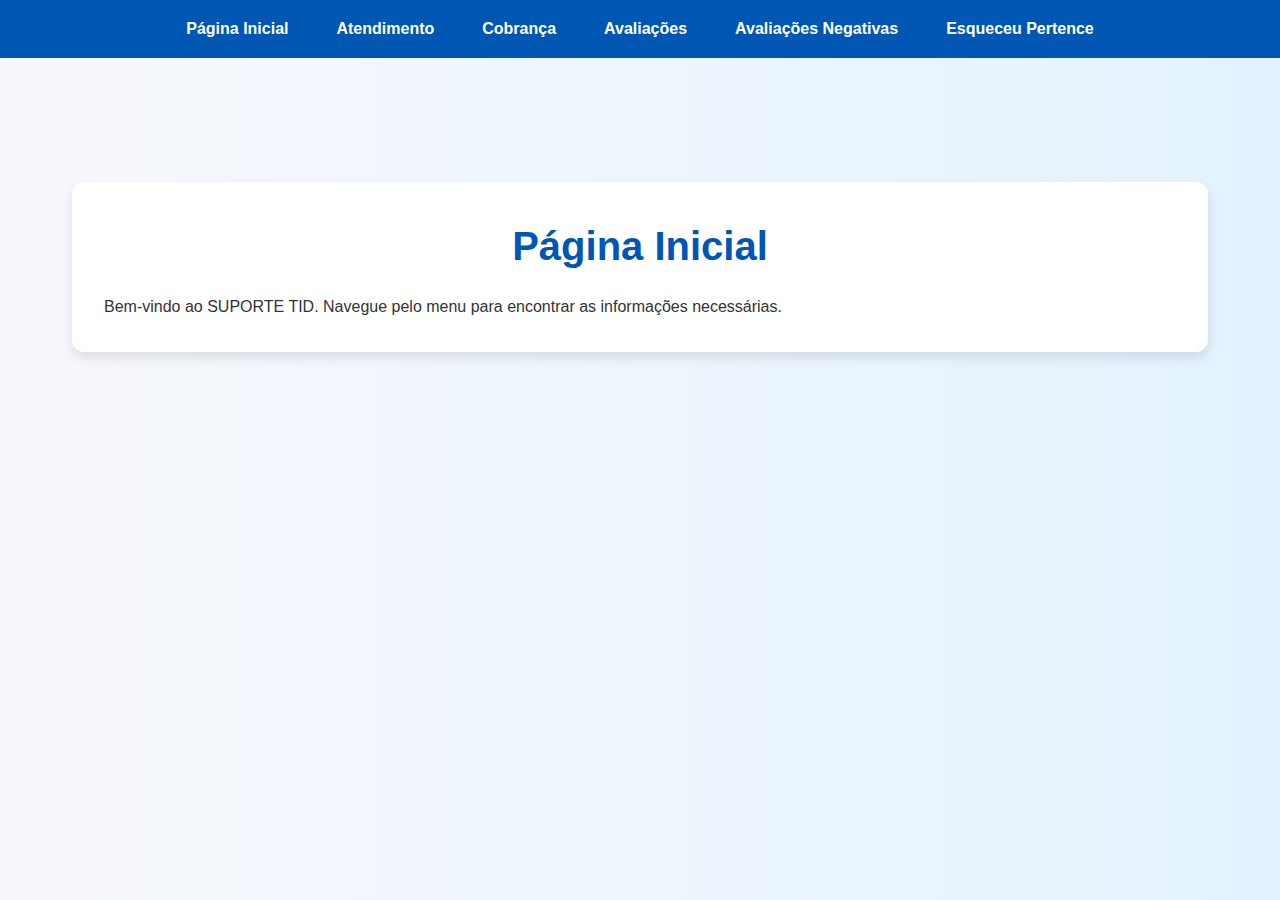
<file: index.html>
<!DOCTYPE html>
<html lang="pt-br">
<head>
    <meta charset="UTF-8">
    <meta name="viewport" content="width=device-width, initial-scale=1.0">
    <title>SUPORTE TID</title>
    <link rel="stylesheet" href="styles.css">
</head>
<body>
    <header>
        <nav>
            <ul>
                <li><a href="index.html">Página Inicial</a></li>
                <li><a href="atendimento.html">Atendimento</a></li>
                <li><a href="cobranca.html">Cobrança</a></li>
                <li><a href="avaliacoes.html">Avaliações</a></li>
                <li><a href="avaliacoes-negativas.html">Avaliações Negativas</a></li>
                <li><a href="esqueceu-pertence.html">Esqueceu Pertence</a></li>
            </ul>
        </nav>
    </header>
    <main>
        <section id="pagina-inicial">
            <h1>Página Inicial</h1>
            <p>Bem-vindo ao SUPORTE TID. Navegue pelo menu para encontrar as informações necessárias.</p>
        </section>
    </main>
  
</body>
</html>
</file>
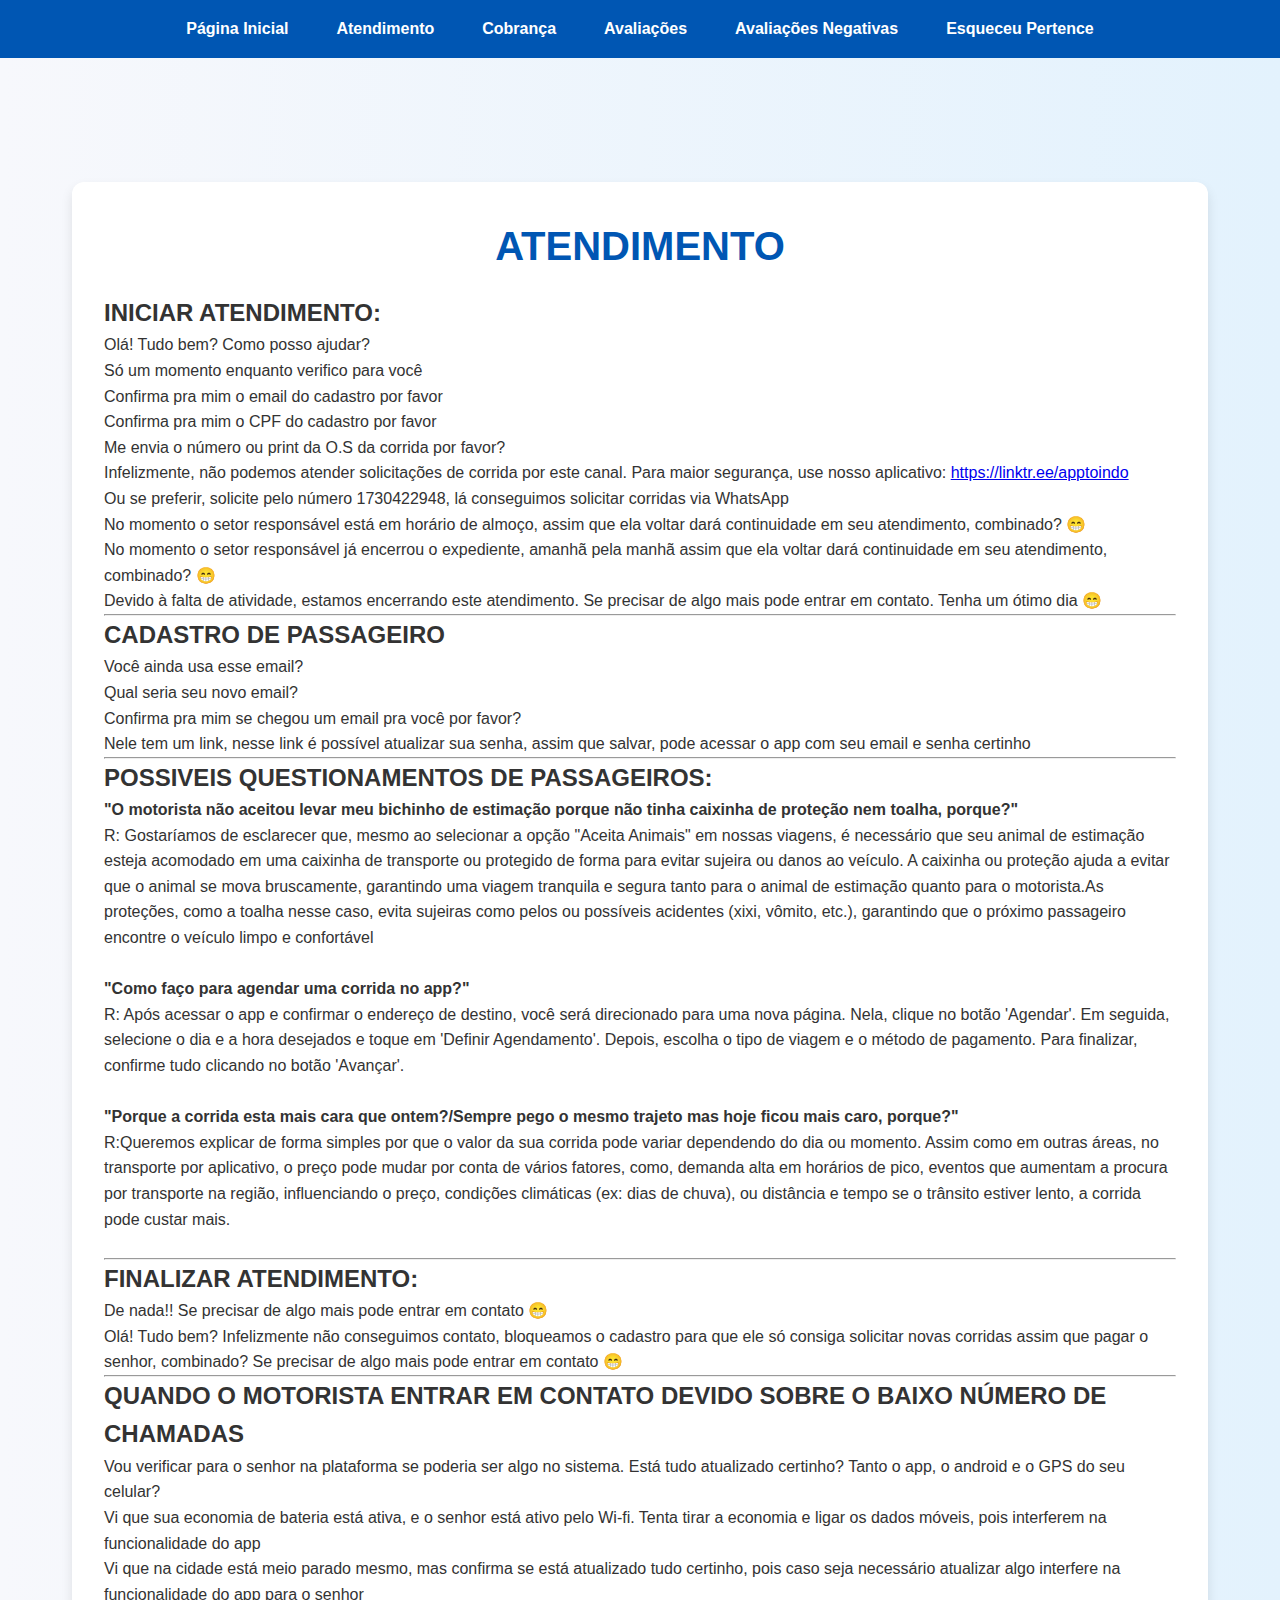
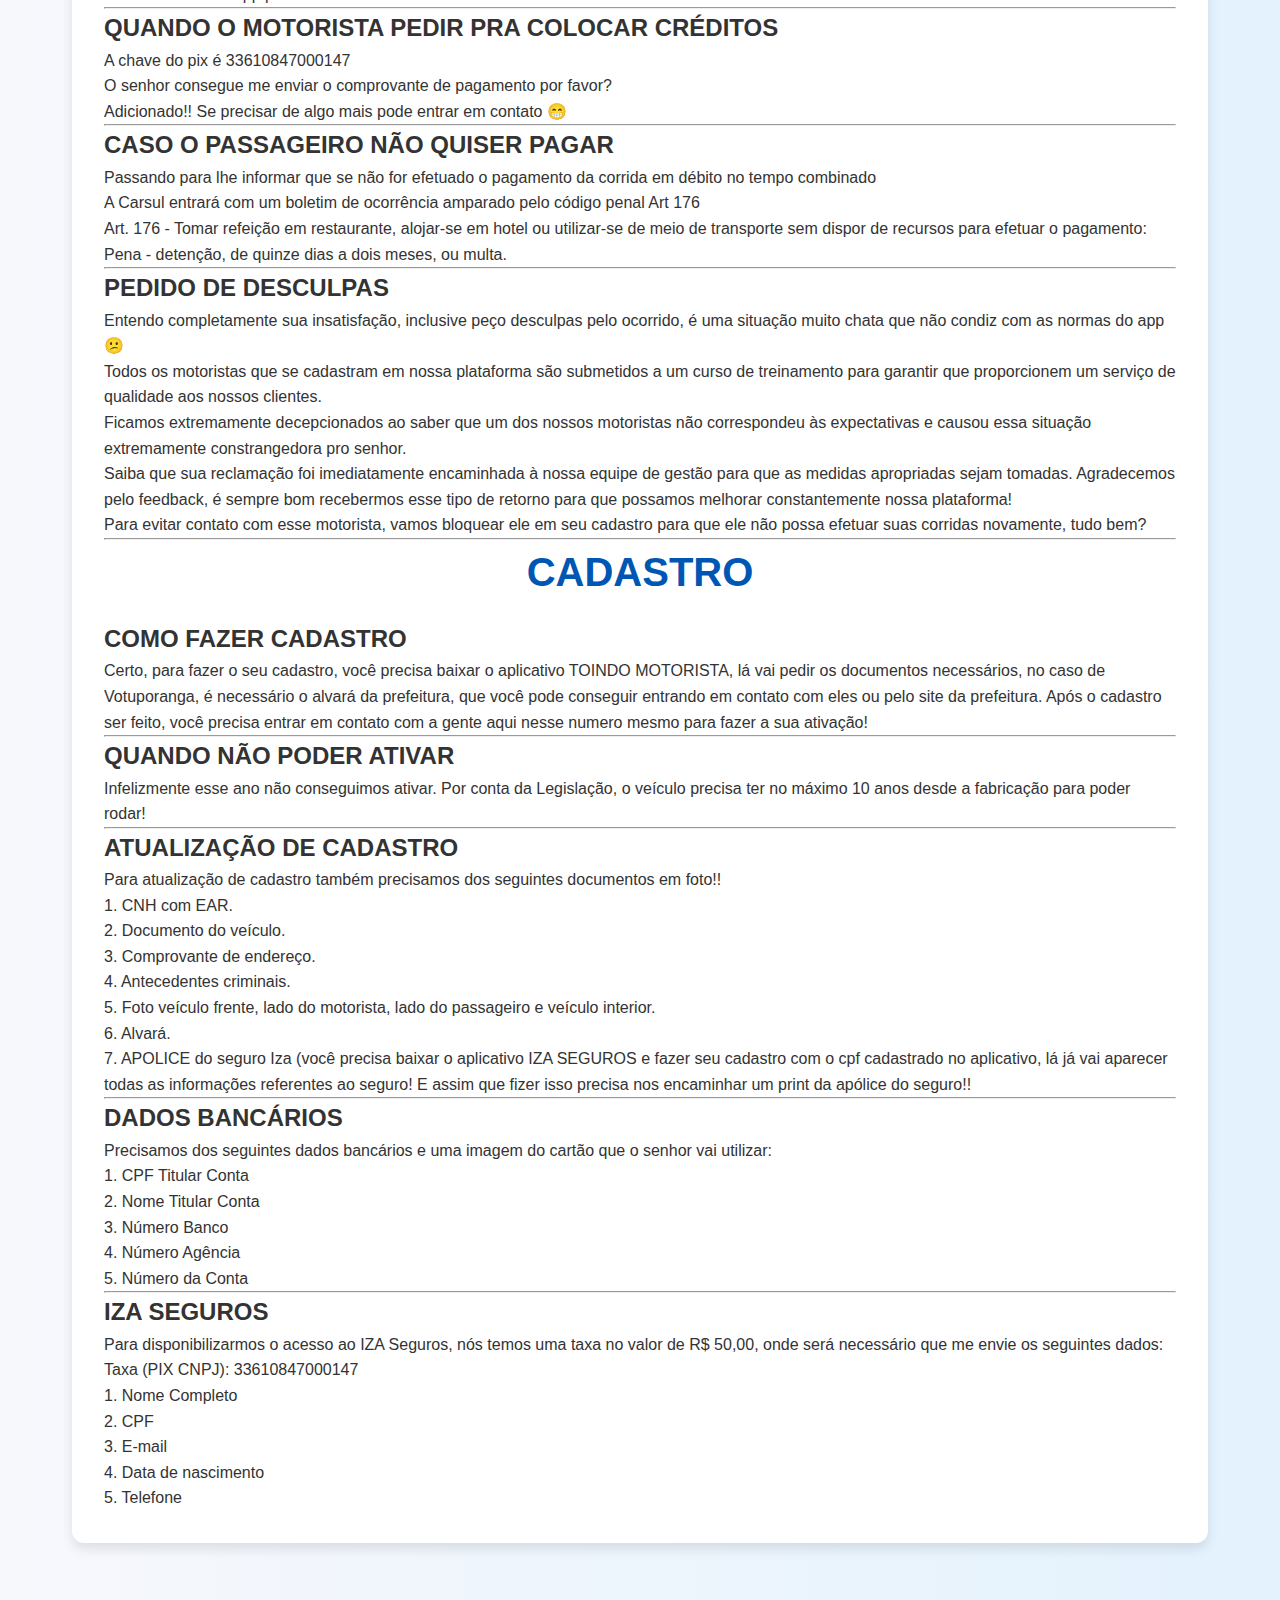
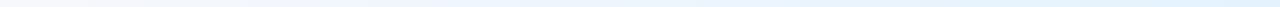
<file: atendimento.html>
<!DOCTYPE html>
<html lang="pt-br">
<head>
    <meta charset="UTF-8">
    <meta name="viewport" content="width=device-width, initial-scale=1.0">
    <title>Atendimento - SUPORTE TID</title>
    <link rel="stylesheet" href="styles.css">
</head>
<body>
    <header>
        <nav>
            <ul>
                <li><a href="index.html">Página Inicial</a></li>
                <li><a href="atendimento.html">Atendimento</a></li>
                <li><a href="cobranca.html">Cobrança</a></li>
                <li><a href="avaliacoes.html">Avaliações</a></li>
                <li><a href="avaliacoes-negativas.html">Avaliações Negativas</a></li>
                <li><a href="esqueceu-pertence.html">Esqueceu Pertence</a></li>
            </ul>
        </nav>
    </header>
    <main>
        <section id="atendimento">
            <h1>ATENDIMENTO</h1>
            <h2>INICIAR ATENDIMENTO:</h2>
            <p>Olá! Tudo bem? Como posso ajudar?</p>
            <p>Só um momento enquanto verifico para você</p>
            <p>Confirma pra mim o email do cadastro por favor</p>
            <p>Confirma pra mim o CPF do cadastro por favor</p>
            <p>Me envia o número ou print da O.S da corrida por favor?</p>
            <p>Infelizmente, não podemos atender solicitações de corrida por este canal. Para maior segurança, use nosso aplicativo: <a href="https://linktr.ee/apptoindo" target="_blank">https://linktr.ee/apptoindo</a></p>
            <p>Ou se preferir, solicite pelo número 1730422948, lá conseguimos solicitar corridas via WhatsApp</p>
            <p>No momento o setor responsável está em horário de almoço, assim que ela voltar dará continuidade em seu atendimento, combinado? 😁</p>
            <p>No momento o setor responsável já encerrou o expediente, amanhã pela manhã assim que ela voltar dará continuidade em seu atendimento, combinado? 😁</p>
            <p>Devido à falta de atividade, estamos encerrando este atendimento. Se precisar de algo mais pode entrar em contato. Tenha um ótimo dia 😁</p>
            <hr>

            <h2> CADASTRO DE PASSAGEIRO </h2>
            <p> Você ainda usa esse email? </p>
            <p> Qual seria seu novo email? </p>
            <p> Confirma pra mim se chegou um email pra você por favor? </p>
            <p> Nele tem um link, nesse link é possível atualizar sua senha, assim que salvar, pode acessar o app com seu email e senha certinho </p>
            <hr>

            <h2> POSSIVEIS QUESTIONAMENTOS DE PASSAGEIROS:</h2>
            <P><b>"O motorista não aceitou levar meu bichinho de estimação porque não tinha caixinha de proteção nem toalha, porque?"</b></P>
            <p>R: Gostaríamos de esclarecer que, mesmo ao selecionar a opção "Aceita Animais" em nossas viagens, é necessário que seu animal de estimação esteja acomodado em uma caixinha de transporte ou protegido de forma para evitar sujeira ou danos ao veículo. A caixinha ou proteção ajuda a evitar que o animal se mova bruscamente, garantindo uma viagem tranquila e segura tanto para o animal de estimação quanto para o motorista.As proteções, como a toalha nesse caso, evita sujeiras como pelos ou possíveis acidentes (xixi, vômito, etc.), garantindo que o próximo passageiro encontre o veículo limpo e confortável</p>
            <br>
            <p><b>"Como faço para agendar uma corrida no app?"</b></p>
            <p>R: Após acessar o app e confirmar o endereço de destino, você será direcionado para uma nova página. Nela, clique no botão 'Agendar'. Em seguida, selecione o dia e a hora desejados e toque em 'Definir Agendamento'. Depois, escolha o tipo de viagem e o método de pagamento. Para finalizar, confirme tudo clicando no botão 'Avançar'.</p>
            <br>
            <p><b>"Porque a corrida esta mais cara que ontem?/Sempre pego o mesmo trajeto mas hoje ficou mais caro, porque?"</b></p>
            <p>R:Queremos explicar de forma simples por que o valor da sua corrida pode variar dependendo do dia ou momento. Assim como em outras áreas, no transporte por aplicativo, o preço pode mudar por conta de vários fatores, como, demanda alta em horários de pico, eventos que aumentam a procura por transporte na região, influenciando o preço, condições climáticas (ex: dias de chuva), ou distância e tempo se o trânsito estiver lento, a corrida pode custar mais. </p>
            <br>
            <hr>
            <h2>FINALIZAR ATENDIMENTO:</h2>
            <p>De nada!! Se precisar de algo mais pode entrar em contato 😁</p>
            <p>Olá! Tudo bem? Infelizmente não conseguimos contato, bloqueamos o cadastro para que ele só consiga solicitar novas corridas assim que pagar o senhor, combinado? Se precisar de algo mais pode entrar em contato 😁</p>
            <hr>
            <h2>QUANDO O MOTORISTA ENTRAR EM CONTATO DEVIDO SOBRE O BAIXO NÚMERO DE CHAMADAS</h2>
            <p>Vou verificar para o senhor na plataforma se poderia ser algo no sistema. Está tudo atualizado certinho? Tanto o app, o android e o GPS do seu celular?</p>
            <p>Vi que sua economia de bateria está ativa, e o senhor está ativo pelo Wi-fi. Tenta tirar a economia e ligar os dados móveis, pois interferem na funcionalidade do app</p>
            <p>Vi que na cidade está meio parado mesmo, mas confirma se está atualizado tudo certinho, pois caso seja necessário atualizar algo interfere na funcionalidade do app para o senhor</p>
            <hr>
            <h2>QUANDO O MOTORISTA PEDIR PRA COLOCAR CRÉDITOS</h2>
            <p>A chave do pix é 33610847000147</p>
            <p>O senhor consegue me enviar o comprovante de pagamento por favor?</p>
            <p>Adicionado!! Se precisar de algo mais pode entrar em contato 😁</p>
            <hr>
            <h2>CASO O PASSAGEIRO NÃO QUISER PAGAR</h2>
            <p>Passando para lhe informar que se não for efetuado o pagamento da corrida em débito no tempo combinado</p>
            <p>A Carsul entrará com um boletim de ocorrência amparado pelo código penal Art 176</p>
            <p>Art. 176 - Tomar refeição em restaurante, alojar-se em hotel ou utilizar-se de meio de transporte sem dispor de recursos para efetuar o pagamento:</p>
            <p>Pena - detenção, de quinze dias a dois meses, ou multa.</p>
            <hr>
            <h2>PEDIDO DE DESCULPAS</h2>
            <p>Entendo completamente sua insatisfação, inclusive peço desculpas pelo ocorrido, é uma situação muito chata que não condiz com as normas do app 😕</p>
            <p>Todos os motoristas que se cadastram em nossa plataforma são submetidos a um curso de treinamento para garantir que proporcionem um serviço de qualidade aos nossos clientes.</p>
            <p>Ficamos extremamente decepcionados ao saber que um dos nossos motoristas não correspondeu às expectativas e causou essa situação extremamente constrangedora pro senhor.</p>
            <p>Saiba que sua reclamação foi imediatamente encaminhada à nossa equipe de gestão para que as medidas apropriadas sejam tomadas. Agradecemos pelo feedback, é sempre bom recebermos esse tipo de retorno para que possamos melhorar constantemente nossa plataforma!</p>
            <p>Para evitar contato com esse motorista, vamos bloquear ele em seu cadastro para que ele não possa efetuar suas corridas novamente, tudo bem?</p>
            <hr>
            <h1>CADASTRO</h1>
            <h2>COMO FAZER CADASTRO</h2>
            <p>Certo, para fazer o seu cadastro, você precisa baixar o aplicativo TOINDO MOTORISTA, lá vai pedir os documentos necessários, no caso de Votuporanga, é necessário o alvará da prefeitura, que você pode conseguir entrando em contato com eles ou pelo site da prefeitura. Após o cadastro ser feito, você precisa entrar em contato com a gente aqui nesse numero mesmo para fazer a sua ativação!</p>
            <hr>
            <h2>QUANDO NÃO PODER ATIVAR</h2>
            <p>Infelizmente esse ano  não conseguimos ativar. Por conta da Legislação, o veículo precisa ter no máximo 10 anos desde a fabricação para poder rodar!</p>
            <hr>
            <h2>ATUALIZAÇÃO DE CADASTRO</h2>
            <P>Para atualização de cadastro também precisamos dos seguintes documentos em foto!!</P>
            <P>1. CNH com EAR.</P>
            <P>2. Documento do veículo.</P>
            <P>3. Comprovante de endereço.</P>
            <P>4. Antecedentes criminais.</P>
            <P>5. Foto veículo frente, lado do motorista, lado do passageiro e veículo interior.</P>
            <P>6. Alvará.</P>
            <P>7. APOLICE do seguro Iza  (você precisa baixar o aplicativo IZA SEGUROS e fazer seu cadastro com o cpf cadastrado no aplicativo, lá já vai aparecer todas as informações referentes ao seguro! E assim que fizer isso precisa nos encaminhar um print da apólice do seguro!!</P>
            <hr>
            <h2>DADOS BANCÁRIOS</h2>
            <p>Precisamos dos seguintes dados bancários e uma imagem do cartão que o senhor vai utilizar:</p>
            <p>1. CPF Titular Conta</p>
            <p>2. Nome Titular Conta</p>
            <p>3. Número Banco</p>
            <p>4. Número Agência</p>
            <p>5. Número da Conta</p>
            <hr>
            <h2>IZA SEGUROS</h2>
            <p>Para disponibilizarmos o acesso ao IZA Seguros, nós temos uma taxa no valor de R$ 50,00, onde será necessário que me envie os seguintes dados:</p>
            <p>Taxa (PIX CNPJ): 33610847000147</p>
            <p>1. Nome Completo</p>
            <p>2. CPF</p>
            <p>3. E-mail</p>
            <p>4. Data de nascimento</p>
            <p>5. Telefone</p>
        </section>
    </main>

</body>
</html>
</file>
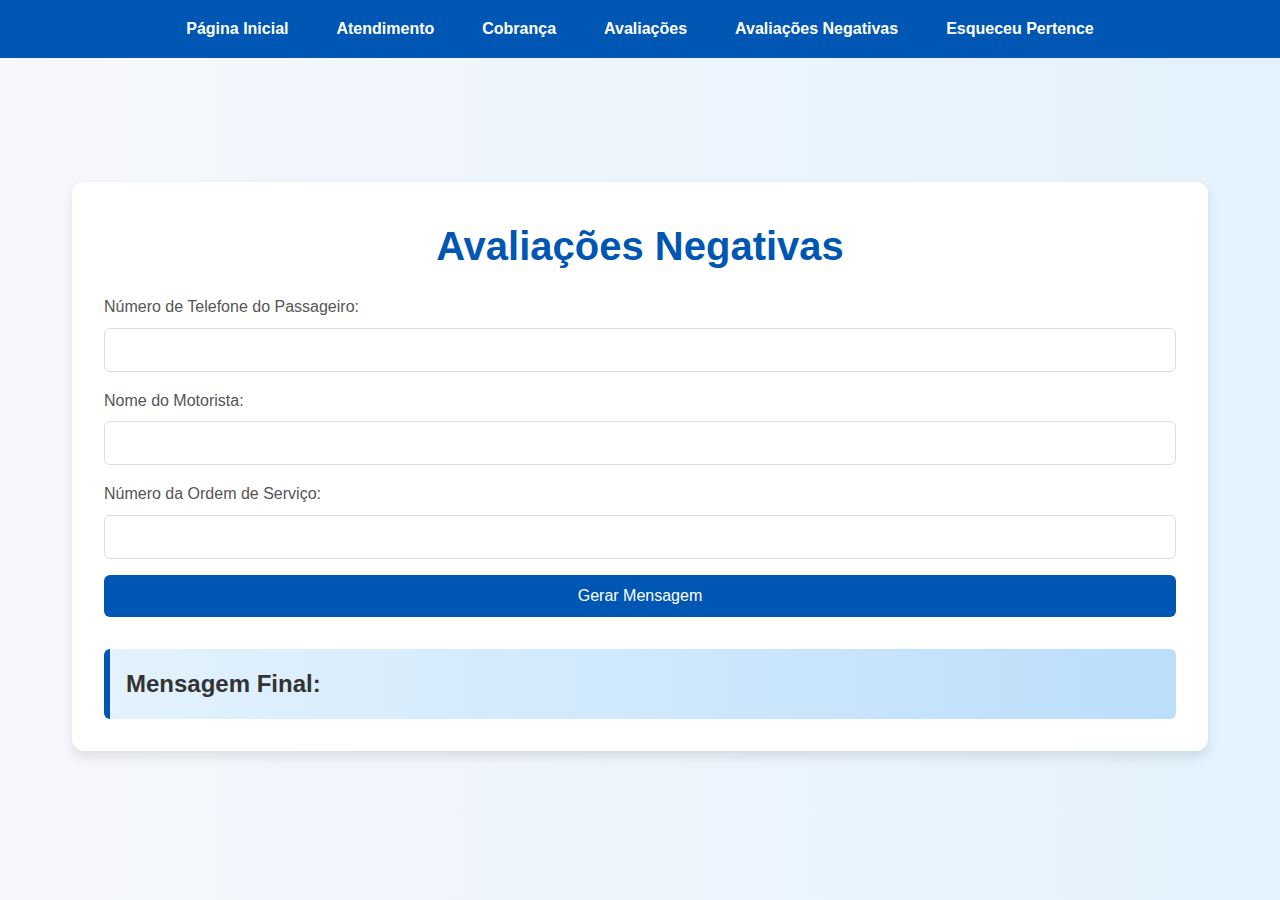
<file: avaliacoes-negativas.html>
<!DOCTYPE html>
<html lang="pt-br">
<head>
    <meta charset="UTF-8">
    <meta name="viewport" content="width=device-width, initial-scale=1.0">
    <title>Avaliações Negativas - SUPORTE TID</title>
    <link rel="stylesheet" href="styles.css">
</head>
<body>
    <header>
        <nav>
            <ul>
                <li><a href="index.html">Página Inicial</a></li>
                <li><a href="atendimento.html">Atendimento</a></li>
                <li><a href="cobranca.html">Cobrança</a></li>
                <li><a href="avaliacoes.html">Avaliações</a></li>
                <li><a href="avaliacoes-negativas.html">Avaliações Negativas</a></li>
                <li><a href="esqueceu-pertence.html">Esqueceu Pertence</a></li>
            </ul>
        </nav>
    </header>
    <main>
        <section id="avaliacoes-negativas">
            <h1>Avaliações Negativas</h1>
            <form id="form-avaliacoes-negativas">
                <label for="telefone-passageiro">Número de Telefone do Passageiro:</label>
                <input type="text" id="telefone-passageiro" name="telefone-passageiro" required>
                
                <label for="nome-motorista">Nome do Motorista:</label>
                <input type="text" id="nome-motorista" name="nome-motorista" required>
                
                <label for="numero-os">Número da Ordem de Serviço:</label>
                <input type="text" id="numero-os" name="numero-os" required>
                
                <button type="button" onclick="gerarMensagem()">Gerar Mensagem</button>
            </form>
            <div id="mensagem-final">
                <h2>Mensagem Final:</h2>
                <p id="mensagem-texto"></p>
            </div>
        </section>
    </main>


    <script>
        function gerarMensagem() {
            var telefone = document.getElementById('telefone-passageiro').value;
            var nomeMotorista = document.getElementById('nome-motorista').value;
            var numeroOS = document.getElementById('numero-os').value;

            var mensagem = `Olá ${telefone}, tudo bem? Meu nome é Aila e falo da central do aplicativo TOINDO. Observamos uma avaliação de 1 estrela para nosso(a) motorista ${nomeMotorista} no dia de hoje, referente a corrida O.S ${numeroOS}. Gostaríamos de saber se houve algo que não te agradou, pois seu feedback é muito importante para nós para que possamos melhorar nosso serviço com nossos passageiros. Desde já agradecemos pela atenção, tenha um ótimo dia 😄`;

            document.getElementById('mensagem-texto').innerText = mensagem;
        }
    </script>
</body>
</html>
</file>
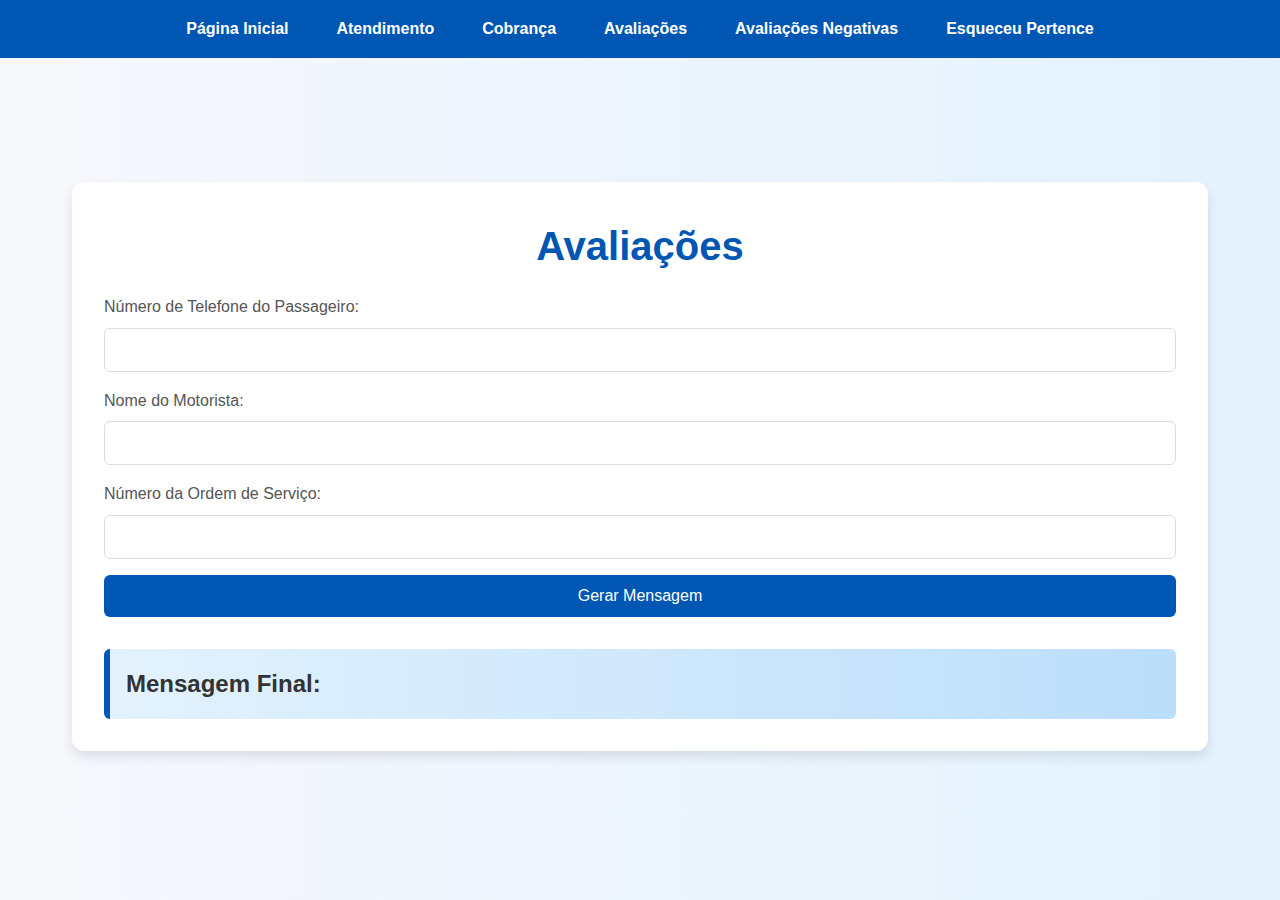
<file: avaliacoes.html>
<!DOCTYPE html>
<html lang="pt-br">
<head>
    <meta charset="UTF-8">
    <meta name="viewport" content="width=device-width, initial-scale=1.0">
    <title>Avaliações - SUPORTE TID</title>
    <link rel="stylesheet" href="styles.css">
</head>
<body>
    <header>
        <nav>
            <ul>
                <li><a href="index.html">Página Inicial</a></li>
                <li><a href="atendimento.html">Atendimento</a></li>
                <li><a href="cobranca.html">Cobrança</a></li>
                <li><a href="avaliacoes.html">Avaliações</a></li>
                <li><a href="avaliacoes-negativas.html">Avaliações Negativas</a></li>
                <li><a href="esqueceu-pertence.html">Esqueceu Pertence</a></li>
            </ul>
        </nav>
    </header>
    <main>
        <section id="avaliacoes">
            <h1>Avaliações</h1>
            <form id="form-avaliacoes">
                <label for="telefone-passageiro">Número de Telefone do Passageiro:</label>
                <input type="text" id="telefone-passageiro" name="telefone-passageiro" required>
                
                <label for="nome-motorista">Nome do Motorista:</label>
                <input type="text" id="nome-motorista" name="nome-motorista" required>
                
                <label for="numero-os">Número da Ordem de Serviço:</label>
                <input type="text" id="numero-os" name="numero-os" required>
                
                <button type="button" onclick="gerarMensagem()">Gerar Mensagem</button>
            </form>
            <div id="mensagem-final">
                <h2>Mensagem Final:</h2>
                <p id="mensagem-texto"></p>
            </div>
        </section>
    </main>


    <script>
        function gerarMensagem() {
            var telefone = document.getElementById('telefone-passageiro').value;
            var nomeMotorista = document.getElementById('nome-motorista').value;
            var numeroOS = document.getElementById('numero-os').value;

            var mensagem = `Olá ${telefone}! Tudo bem? Somos aqui do suporte da TOINDO, estamos em contato pois vimos que finalizou uma corrida com nosso(a) motorista ${nomeMotorista}, referente a O.S ${numeroOS}. Gostaríamos de saber como foi sua experiência com nosso(a) parceiro(a), assim que possível poderia nos dar um retorno por favor? Sua avaliação é muito importante para nós!! Desde já agradecemos pela atenção, tenha um ótimo dia 😄`;

            document.getElementById('mensagem-texto').innerText = mensagem;
        }
    </script>
</body>
</html>
</file>
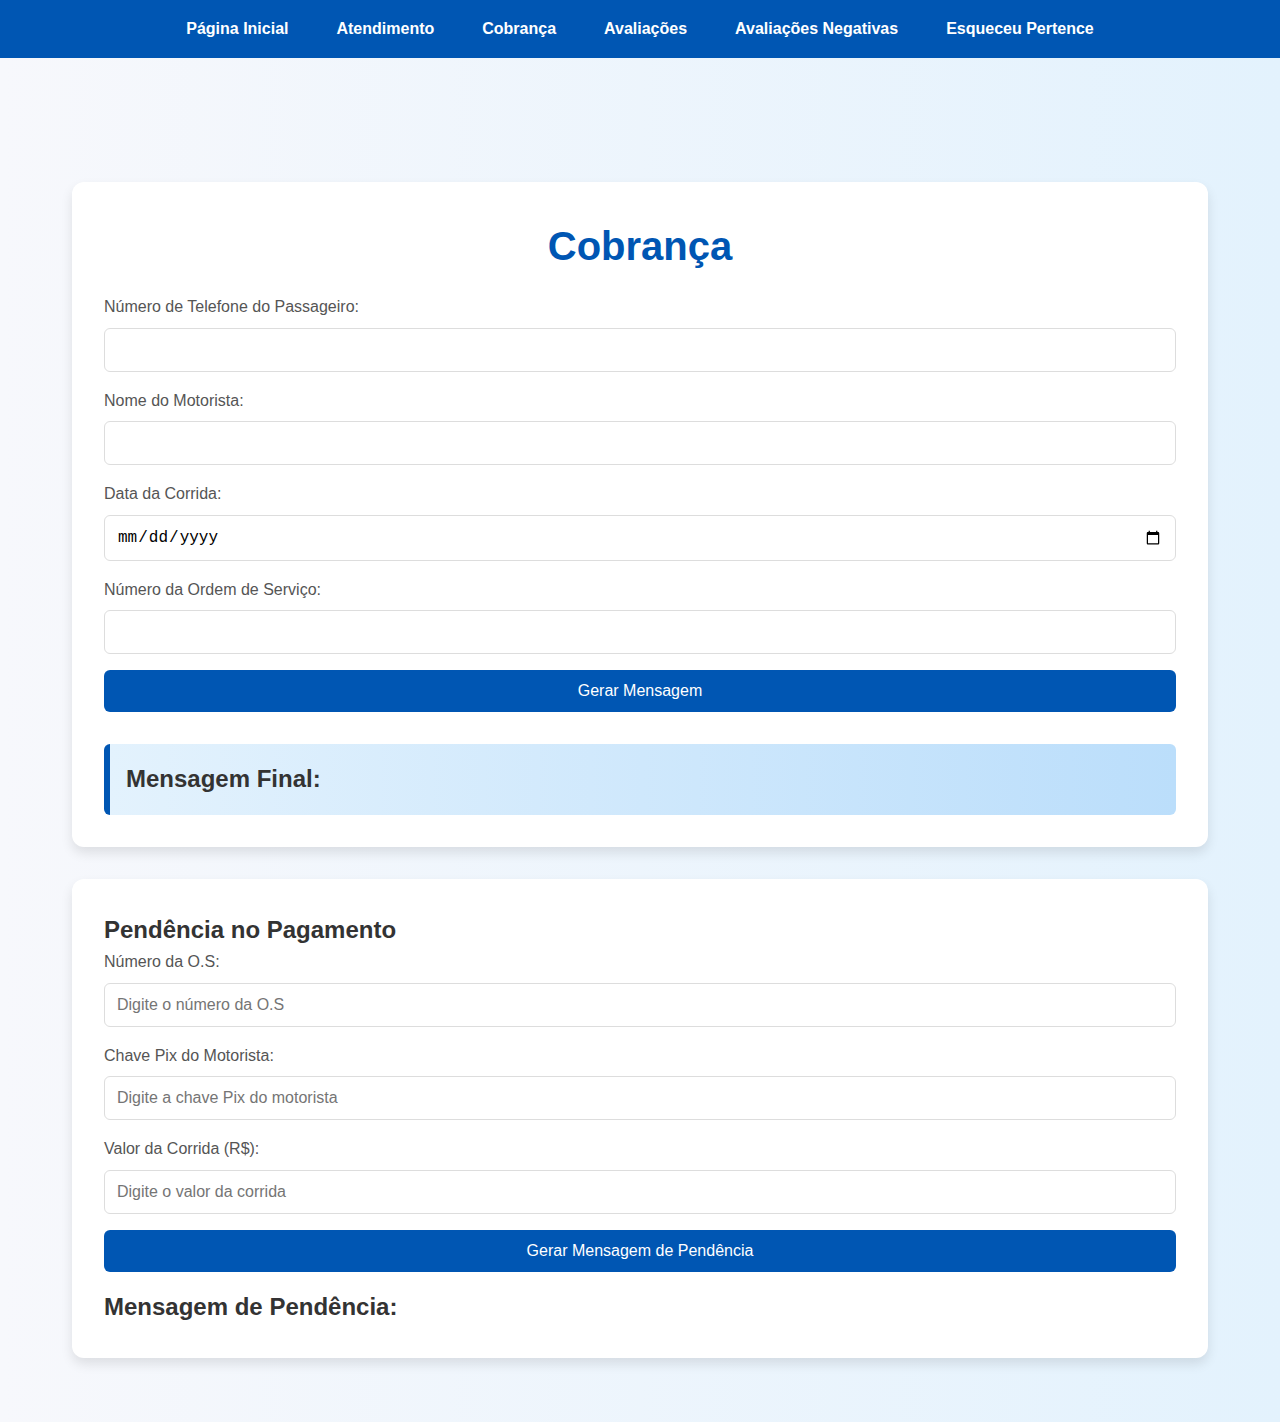
<file: cobranca.html>
<!DOCTYPE html>
<html lang="pt-br">
<head>
    <meta charset="UTF-8">
    <meta name="viewport" content="width=device-width, initial-scale=1.0">
    <title>Cobrança - SUPORTE TID</title>
    <link rel="stylesheet" href="styles.css">
</head>
<body>
    <header>
        <nav>
            <ul>
                <li><a href="index.html">Página Inicial</a></li>
                <li><a href="atendimento.html">Atendimento</a></li>
                <li><a href="cobranca.html">Cobrança</a></li>
                <li><a href="avaliacoes.html">Avaliações</a></li>
                <li><a href="avaliacoes-negativas.html">Avaliações Negativas</a></li>
                <li><a href="esqueceu-pertence.html">Esqueceu Pertence</a></li>
            </ul>
        </nav>
    </header>
    <main>
        <section id="cobranca">
            <h1>Cobrança</h1>
            <form id="form-cobranca">
                <label for="telefone-passageiro">Número de Telefone do Passageiro:</label>
                <input type="text" id="telefone-passageiro" name="telefone-passageiro" required>
                
                <label for="nome-motorista">Nome do Motorista:</label>
                <input type="text" id="nome-motorista" name="nome-motorista" required>
                
                <label for="data-corrida">Data da Corrida:</label>
                <input type="date" id="data-corrida" name="data-corrida" required>
                
                <label for="numero-os">Número da Ordem de Serviço:</label>
                <input type="text" id="numero-os" name="numero-os" required>
                
                <button type="button" onclick="gerarMensagem()">Gerar Mensagem</button>
            </form>
            <div id="mensagem-final">
                <h2>Mensagem Final:</h2>
                <p id="mensagem-texto"></p>
            </div>
        </section>
        <section id="pendencia-os">
            <h2>Pendência no Pagamento</h2>
            <form id="pendenciaForm">
                <label for="pendenciaNumeroOs">Número da O.S:</label>
                <input type="text" id="pendenciaNumeroOs" placeholder="Digite o número da O.S" required>
                
                <label for="chavePix">Chave Pix do Motorista:</label>
                <input type="text" id="chavePix" placeholder="Digite a chave Pix do motorista" required>
                
                <label for="valorCorrida">Valor da Corrida (R$):</label>
                <input type="text" id="valorCorrida" placeholder="Digite o valor da corrida" step="0.01" required>
                
                <button type="button" onclick="gerarPendenciaMensagem()">Gerar Mensagem de Pendência</button>
            </form>
            <div id="pendenciaMensagem">
                <h2>Mensagem de Pendência:</h2>
                <p id="pendenciaTexto"></p>
            </div>
        </section>
    </main>

    <script>
        function formatarData(data) {
            var dia = String(data.getDate()).padStart(2, '0');
            var mes = String(data.getMonth() + 1).padStart(2, '0'); // Meses são baseados em zero
            var ano = data.getFullYear();
            return `${dia}/${mes}/${ano}`;
        }

        function gerarMensagem() {
            var telefone = document.getElementById('telefone-passageiro').value;
            var nomeMotorista = document.getElementById('nome-motorista').value;
            var dataCorrida = new Date(document.getElementById('data-corrida').value + 'T00:00:00'); // Ajuste para o fuso horário local
            var numeroOS = document.getElementById('numero-os').value;

            // Ajusta a data para o fuso horário local
            dataCorrida.setHours(dataCorrida.getHours() + dataCorrida.getTimezoneOffset() / 60);
            
            var dataFormatada = formatarData(dataCorrida);
            var mensagem = `Olá ${telefone}! Tudo bem? Nosso(a) motorista ${nomeMotorista}, fez uma corrida com você no dia ${dataFormatada}, referente à O.S ${numeroOS} e o pagamento ficou pendente pra ele(a). Você pode verificar por favor se deu certo o pagamento e me enviar o comprovante? Desde já agradecemos pela atenção, tenha um ótimo dia 😁`;
            
            document.getElementById('mensagem-texto').innerText = mensagem;
        }

        function gerarPendenciaMensagem() {
            var numeroOs = document.getElementById('pendenciaNumeroOs').value;
            var chavePix = document.getElementById('chavePix').value;
            var valorCorrida = document.getElementById('valorCorrida').value;

            if (numeroOs && chavePix && valorCorrida) {
                document.getElementById('pendenciaTexto').innerText = 
                    `Pendência no pagamento da O.S ${numeroOs}. O valor da corrida é R$ ${parseFloat(valorCorrida).toFixed(2)}. ` +
                    `Por favor, efetue o pagamento para a chave Pix: ${chavePix}.`;
            } else {
                document.getElementById('pendenciaTexto').innerText = 
                    'Por favor, preencha todos os campos.';
            }
        }
    </script>
</body>
</html>
</file>
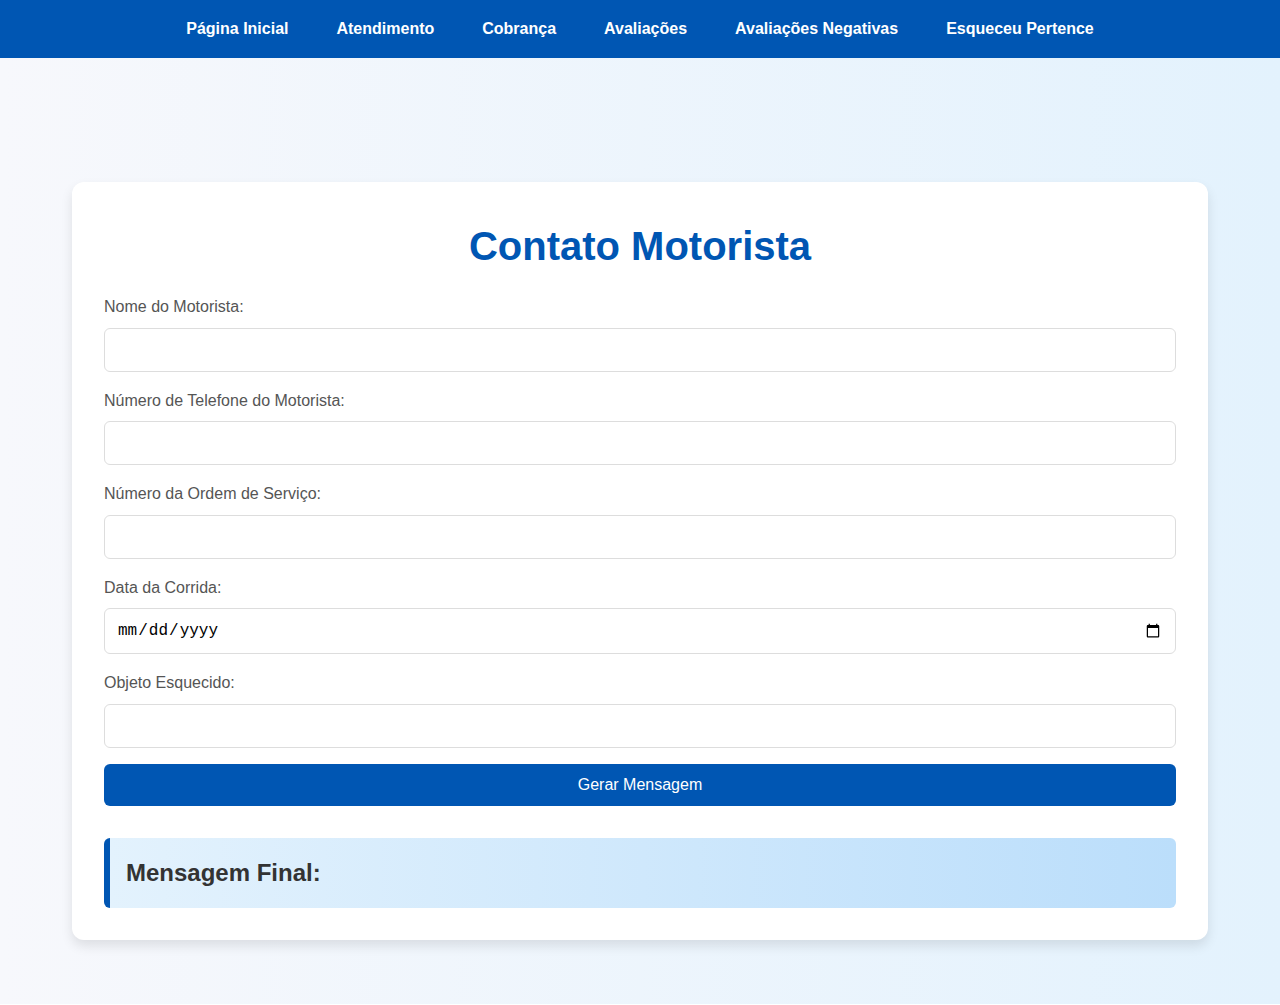
<file: contato-motorista.html>
<!DOCTYPE html>
<html lang="pt-br">
<head>
    <meta charset="UTF-8">
    <meta name="viewport" content="width=device-width, initial-scale=1.0">
    <title>Contato Motorista - SUPORTE TID</title>
    <link rel="stylesheet" href="styles.css">
</head>
<body>
    <header>
        <nav>
            <ul>
                <li><a href="index.html">Página Inicial</a></li>
                <li><a href="atendimento.html">Atendimento</a></li>
                <li><a href="cobranca.html">Cobrança</a></li>
                <li><a href="avaliacoes.html">Avaliações</a></li>
                <li><a href="avaliacoes-negativas.html">Avaliações Negativas</a></li>
                <li><a href="esqueceu-pertence.html">Esqueceu Pertence</a></li>
            </ul>
        </nav>
    </header>
    <main>
        <section id="contato-motorista">
            <h1>Contato Motorista</h1>
            <form id="form-contato-motorista">
                <label for="nome-motorista">Nome do Motorista:</label>
                <input type="text" id="nome-motorista" name="nome-motorista" required>
                
                <label for="telefone-motorista">Número de Telefone do Motorista:</label>
                <input type="text" id="telefone-motorista" name="telefone-motorista" required>
                
                <label for="numero-os">Número da Ordem de Serviço:</label>
                <input type="text" id="numero-os" name="numero-os" required>
                
                <label for="data-corrida">Data da Corrida:</label>
                <input type="date" id="data-corrida" name="data-corrida" required>
                
                <label for="objeto-esquecido">Objeto Esquecido:</label>
                <input type="text" id="objeto-esquecido" name="objeto-esquecido" required>
                
                <button type="button" onclick="gerarMensagem()">Gerar Mensagem</button>
            </form>
            <div id="mensagem-final">
                <h2>Mensagem Final:</h2>
                <p id="mensagem-texto"></p>
            </div>
        </section>
    </main>
  

    <script>
        function formatarData(data) {
            var partes = data.split('-');
            return partes[2] + '/' + partes[1] + '/' + partes[0];
        }

        function gerarMensagem() {
            var nomeMotorista = document.getElementById('nome-motorista').value;
            var telefoneMotorista = document.getElementById('telefone-motorista').value;
            var numeroOS = document.getElementById('numero-os').value;
            var dataCorrida = document.getElementById('data-corrida').value;
            var objetoEsquecido = document.getElementById('objeto-esquecido').value;

            var dataCorridaFormatada = formatarData(dataCorrida);

            var mensagem = `Olá ${nomeMotorista}, ${telefoneMotorista}! Tudo bem? O(a) passageiro da corrida O.S ${numeroOS}, no dia ${dataCorridaFormatada}, entrou em contato conosco pois poderia ter esquecido ${objetoEsquecido}, no carro do(a) senhor(a), poderia verificar por favor?`;

            document.getElementById('mensagem-texto').innerText = mensagem;
        }
    </script>
</body>
</html>
</file>
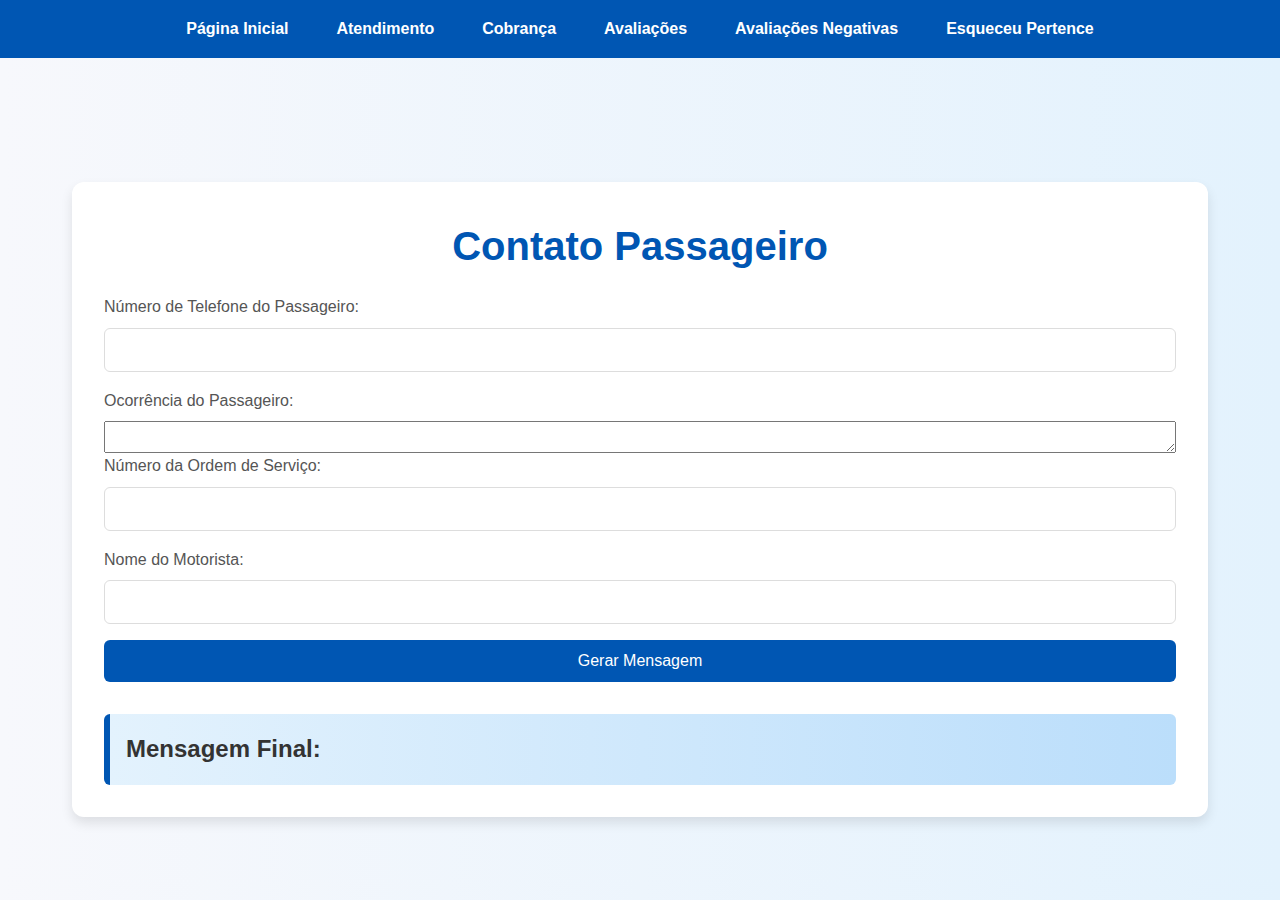
<file: contato-passageiro.html>
<!DOCTYPE html>
<html lang="pt-br">
<head>
    <meta charset="UTF-8">
    <meta name="viewport" content="width=device-width, initial-scale=1.0">
    <title>Contato Passageiro - SUPORTE TID</title>
    <link rel="stylesheet" href="styles.css">
</head>
<body>
    <header>
        <nav>
            <ul>
                <li><a href="index.html">Página Inicial</a></li>
                <li><a href="atendimento.html">Atendimento</a></li>
                <li><a href="cobranca.html">Cobrança</a></li>
                <li><a href="avaliacoes.html">Avaliações</a></li>
                <li><a href="avaliacoes-negativas.html">Avaliações Negativas</a></li>
                <li><a href="esqueceu-pertence.html">Esqueceu Pertence</a></li>
            </ul>
        </nav>
    </header>
    <main>
        <section id="contato-passageiro">
            <h1>Contato Passageiro</h1>
            <form id="form-contato-passageiro">
                <label for="telefone-passageiro">Número de Telefone do Passageiro:</label>
                <input type="text" id="telefone-passageiro" name="telefone-passageiro" required>
                
                <label for="ocorrencia">Ocorrência do Passageiro:</label>
                <textarea id="ocorrencia" name="ocorrencia" required></textarea>
                
                <label for="numero-os">Número da Ordem de Serviço:</label>
                <input type="text" id="numero-os" name="numero-os" required>
                
                <label for="nome-motorista">Nome do Motorista:</label>
                <input type="text" id="nome-motorista" name="nome-motorista" required>
                
                <button type="button" onclick="gerarMensagem()">Gerar Mensagem</button>
            </form>
            <div id="mensagem-final">
                <h2>Mensagem Final:</h2>
                <p id="mensagem-texto"></p>
            </div>
        </section>
    </main>


    <script>
        function gerarMensagem() {
            var telefone = document.getElementById('telefone-passageiro').value;
            var ocorrencia = document.getElementById('ocorrencia').value;
            var numeroOS = document.getElementById('numero-os').value;
            var nomeMotorista = document.getElementById('nome-motorista').value;

            var mensagem = `Olá ${telefone}! Tudo bem? Vimos que notificou o app na opção de objetos perdidos a seguinte ocorrência: "${ocorrencia}", referente a corrida O.S ${numeroOS}, com o(a) motorista ${nomeMotorista}. Gostaríamos de saber se houve retorno do(a) motorista, assim que possível poderia nos dar um retorno por favor? Desde já agradecemos pela atenção, tenha um ótimo dia 😁`;

            document.getElementById('mensagem-texto').innerText = mensagem;
        }
    </script>
</body>
</html>
</file>
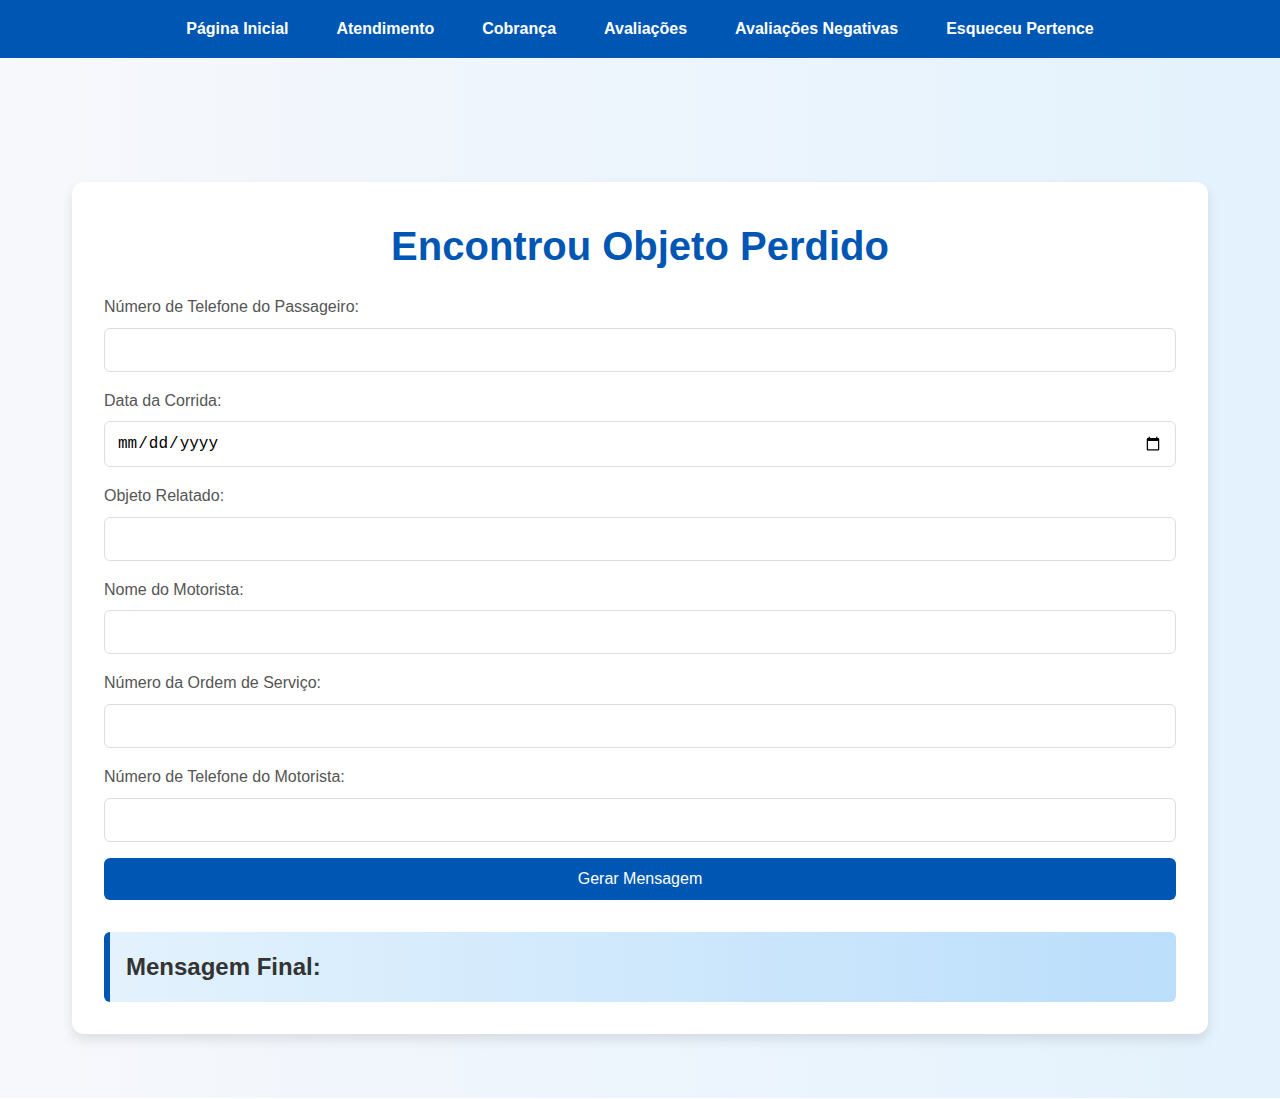
<file: encontrou-objeto-perdido.html>
<!DOCTYPE html>
<html lang="pt-br">
<head>
    <meta charset="UTF-8">
    <meta name="viewport" content="width=device-width, initial-scale=1.0">
    <title>Encontrou Objeto Perdido - SUPORTE TID</title>
    <link rel="stylesheet" href="styles.css">
</head>
<body>
    <header>
        <nav>
            <ul>
                <li><a href="index.html">Página Inicial</a></li>
                <li><a href="atendimento.html">Atendimento</a></li>
                <li><a href="cobranca.html">Cobrança</a></li>
                <li><a href="avaliacoes.html">Avaliações</a></li>
                <li><a href="avaliacoes-negativas.html">Avaliações Negativas</a></li>
                <li><a href="esqueceu-pertence.html">Esqueceu Pertence</a></li>
            </ul>
        </nav>
    </header>
    <main>
        <section id="encontrou-objeto-perdido">
            <h1>Encontrou Objeto Perdido</h1>
            <form id="form-encontrou-objeto-perdido">
                <label for="telefone-passageiro">Número de Telefone do Passageiro:</label>
                <input type="text" id="telefone-passageiro" name="telefone-passageiro" required>
                
                <label for="data-corrida">Data da Corrida:</label>
                <input type="date" id="data-corrida" name="data-corrida" required>
                
                <label for="objeto-relatado">Objeto Relatado:</label>
                <input type="text" id="objeto-relatado" name="objeto-relatado" required>
                
                <label for="nome-motorista">Nome do Motorista:</label>
                <input type="text" id="nome-motorista" name="nome-motorista" required>
                
                <label for="numero-os">Número da Ordem de Serviço:</label>
                <input type="text" id="numero-os" name="numero-os" required>
                
                <label for="telefone-motorista">Número de Telefone do Motorista:</label>
                <input type="text" id="telefone-motorista" name="telefone-motorista" required>
                
                <button type="button" onclick="gerarMensagem()">Gerar Mensagem</button>
            </form>
            <div id="mensagem-final">
                <h2>Mensagem Final:</h2>
                <p id="mensagem-texto"></p>
            </div>
        </section>
    </main>


    <script>
        function formatarData(data) {
            var partes = data.split('-');
            return partes[2] + '/' + partes[1] + '/' + partes[0];
        }

        function gerarMensagem() {
            var telefonePassageiro = document.getElementById('telefone-passageiro').value;
            var dataCorrida = document.getElementById('data-corrida').value;
            var objetoRelatado = document.getElementById('objeto-relatado').value;
            var nomeMotorista = document.getElementById('nome-motorista').value;
            var numeroOS = document.getElementById('numero-os').value;
            var telefoneMotorista = document.getElementById('telefone-motorista').value;

            var dataCorridaFormatada = formatarData(dataCorrida);

            var mensagem = `Olá ${telefonePassageiro}! Tudo bem? Vimos que no dia ${dataCorridaFormatada}, o(a) senhor(a) reportou no app que poderia ter esquecido ${objetoRelatado} no carro do(a) nosso(a) motorista ${nomeMotorista}, referente a corrida O.S ${numeroOS}. Ele(a) informou que encontrou! Pode entrar em contato com ele através do telefone ${telefoneMotorista}, e marcar a entrega certinho 😉\n\nSe precisar de algo mais pode entrar em contato 😁`;

            document.getElementById('mensagem-texto').innerText = mensagem;
        }
    </script>
</body>
</html>
</file>
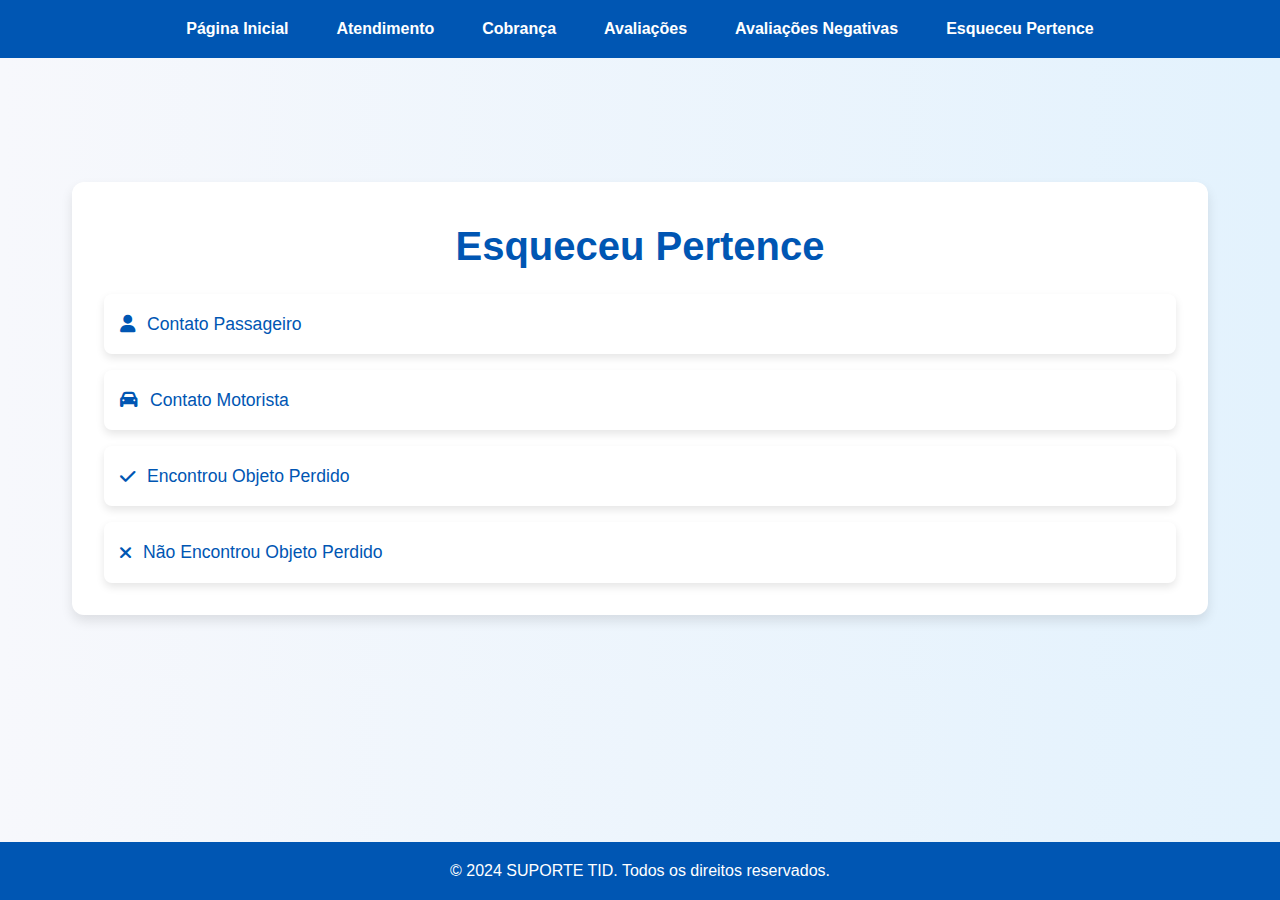
<file: esqueceu-pertence.html>
<!DOCTYPE html>
<html lang="pt-BR">
<head>
    <meta charset="UTF-8">
    <meta name="viewport" content="width=device-width, initial-scale=1.0">
    <title>Esqueceu Pertence - SUPORTE TID</title>
    <link rel="stylesheet" href="styles.css">
    <link rel="stylesheet" href="https://cdnjs.cloudflare.com/ajax/libs/font-awesome/6.0.0-beta3/css/all.min.css">
</head>
<body>
    <header>
        <nav>
            <ul>
                <li><a href="index.html">Página Inicial</a></li>
                <li><a href="atendimento.html">Atendimento</a></li>
                <li><a href="cobranca.html">Cobrança</a></li>
                <li><a href="avaliacoes.html">Avaliações</a></li>
                <li><a href="avaliacoes-negativas.html">Avaliações Negativas</a></li>
                <li><a href="esqueceu-pertence.html">Esqueceu Pertence</a></li>
            </ul>
        </nav>
    </header>
    <main>
        <section>
            <h1>Esqueceu Pertence</h1>
            <div class="opcoes-menu">
                <a href="contato-passageiro.html"><i class="fas fa-user"></i> Contato Passageiro</a>
                <a href="contato-motorista.html"><i class="fas fa-car"></i> Contato Motorista</a>
                <a href="encontrou-objeto-perdido.html"><i class="fas fa-check"></i> Encontrou Objeto Perdido</a>
                <a href="nao-encontrou-objeto-perdido.html"><i class="fas fa-times"></i> Não Encontrou Objeto Perdido</a>
            </div>
        </section>
    </main>
    <footer>
        <p>&copy; 2024 SUPORTE TID. Todos os direitos reservados.</p>
    </footer>
</body>
</html>
</file>
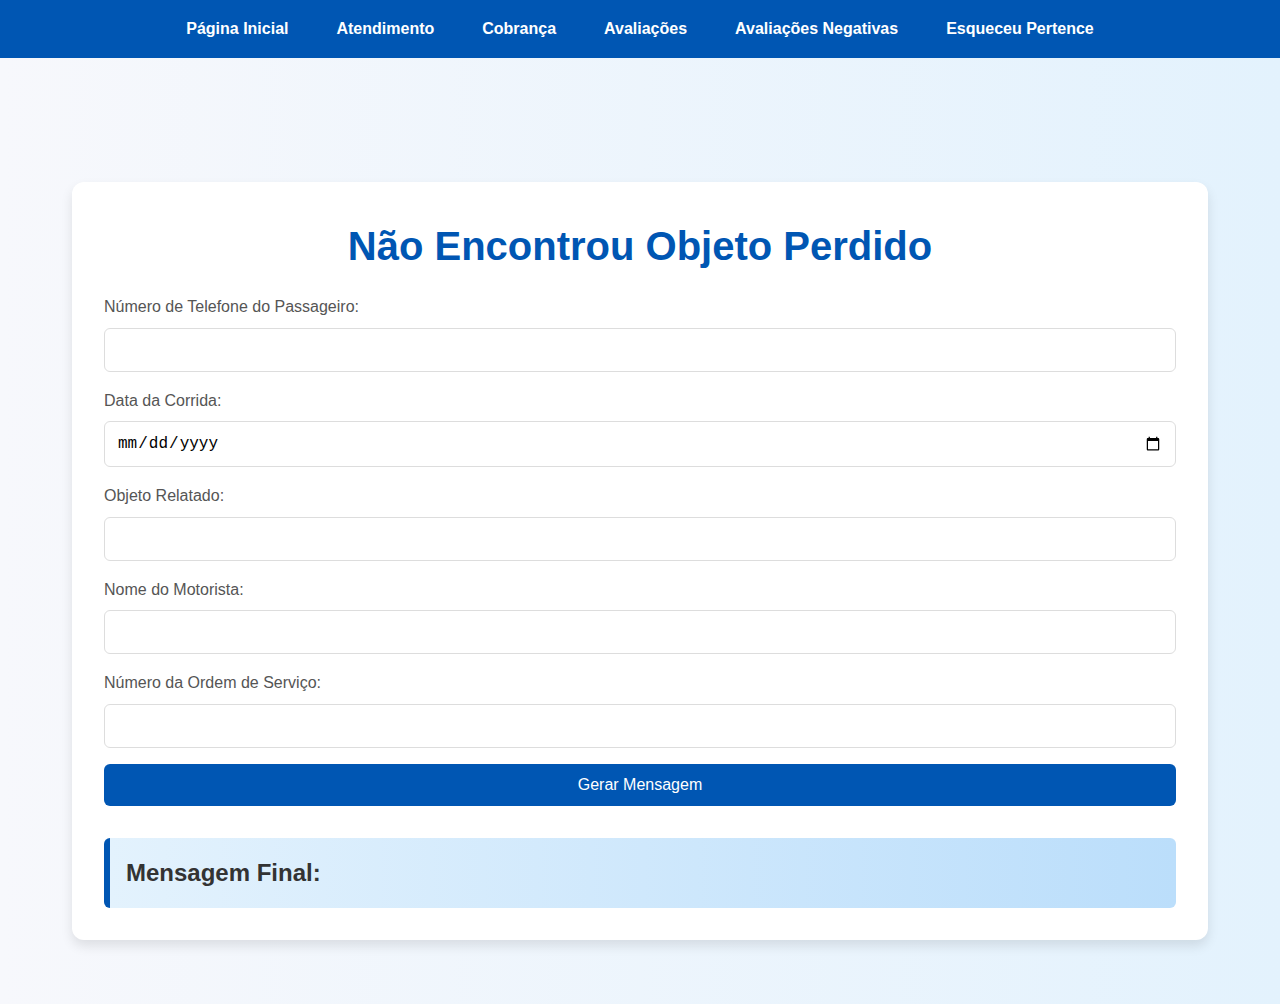
<file: nao-encontrou-objeto-perdido.html>
<!DOCTYPE html>
<html lang="pt-br">
<head>
    <meta charset="UTF-8">
    <meta name="viewport" content="width=device-width, initial-scale=1.0">
    <title>Não Encontrou Objeto Perdido - SUPORTE TID</title>
    <link rel="stylesheet" href="styles.css">
</head>
<body>
    <header>
        <nav>
            <ul>
                <li><a href="index.html">Página Inicial</a></li>
                <li><a href="atendimento.html">Atendimento</a></li>
                <li><a href="cobranca.html">Cobrança</a></li>
                <li><a href="avaliacoes.html">Avaliações</a></li>
                <li><a href="avaliacoes-negativas.html">Avaliações Negativas</a></li>
                <li><a href="esqueceu-pertence.html">Esqueceu Pertence</a></li>
            </ul>
        </nav>
    </header>
    <main>
        <section id="nao-encontrou-objeto-perdido">
            <h1>Não Encontrou Objeto Perdido</h1>
            <form id="form-nao-encontrou-objeto-perdido">
                <label for="telefone-passageiro">Número de Telefone do Passageiro:</label>
                <input type="text" id="telefone-passageiro" name="telefone-passageiro" required>
                
                <label for="data-corrida">Data da Corrida:</label>
                <input type="date" id="data-corrida" name="data-corrida" required>
                
                <label for="objeto-relatado">Objeto Relatado:</label>
                <input type="text" id="objeto-relatado" name="objeto-relatado" required>
                
                <label for="nome-motorista">Nome do Motorista:</label>
                <input type="text" id="nome-motorista" name="nome-motorista" required>
                
                <label for="numero-os">Número da Ordem de Serviço:</label>
                <input type="text" id="numero-os" name="numero-os" required>
                
                <button type="button" onclick="gerarMensagem()">Gerar Mensagem</button>
            </form>
            <div id="mensagem-final">
                <h2>Mensagem Final:</h2>
                <p id="mensagem-texto"></p>
            </div>
        </section>
    </main>
 

    <script>
        function formatarData(data) {
            var partes = data.split('-');
            return partes[2] + '/' + partes[1] + '/' + partes[0];
        }

        function gerarMensagem() {
            var telefonePassageiro = document.getElementById('telefone-passageiro').value;
            var dataCorrida = document.getElementById('data-corrida').value;
            var objetoRelatado = document.getElementById('objeto-relatado').value;
            var nomeMotorista = document.getElementById('nome-motorista').value;
            var numeroOS = document.getElementById('numero-os').value;

            var dataCorridaFormatada = formatarData(dataCorrida);

            var mensagem = `Olá ${telefonePassageiro}! Tudo bem? Vimos que no dia ${dataCorridaFormatada}, o(a) senhor(a) reportou no app que poderia ter esquecido ${objetoRelatado} no carro do(a) nosso motorista ${nomeMotorista}, referente a corrida O.S ${numeroOS}. Entramos em contato com ele(a), porém ele(a) infelizmente não encontrou! Se precisar de algo mais pode entrar em contato 🙏`;

            document.getElementById('mensagem-texto').innerText = mensagem;
        }
    </script>
</body>
</html>
</file>
<file: styles.css>
/* Reset básico */
* {
    margin: 0;
    padding: 0;
    box-sizing: border-box;
}

/* Estilos globais */
body {
    font-family: 'Poppins', sans-serif;
    line-height: 1.6;
    background: linear-gradient(to right, #f7f8fc, #e3f2fd);
    color: #333;
    padding-top: 70px; /* Espaço para o cabeçalho fixo */
}

/* Cabeçalho e navegação */
header {
    background-color: #0056b3;
    color: #fff;
    padding: 1rem 0;
    position: fixed;
    width: 100%;
    top: 0;
    z-index: 1000;
}

nav {
    display: flex;
    justify-content: center;
}

nav ul {
    display: flex;
    list-style: none;
}

nav ul li {
    margin: 0 1.5rem;
}

nav ul li a {
    color: #fff;
    text-decoration: none;
    font-weight: 600;
    font-size: 1rem;
    transition: color 0.3s ease;
}

nav ul li a:hover {
    color: #d4e6f1;
}

/* Estilo do conteúdo principal */
main {
    padding: 2rem;
    max-width: 1200px;
    margin: 0 auto;
    margin-top: 80px; /* Espaço para o cabeçalho fixo */
}

/* Seções */
section {
    background: #fff;
    padding: 2rem;
    border-radius: 12px;
    box-shadow: 0 6px 12px rgba(0, 0, 0, 0.1);
    margin-bottom: 2rem;
    transition: box-shadow 0.3s ease;
}

section:hover {
    box-shadow: 0 12px 24px rgba(0, 0, 0, 0.15);
}

/* Títulos */
h1 {
    color: #0056b3;
    font-size: 2.5rem;
    margin-bottom: 1rem;
    text-align: center;
}

/* Estilo das opções de menu */
.opcoes-menu {
    display: flex;
    flex-direction: column;
    gap: 1rem;
}

.opcoes-menu a {
    display: flex;
    align-items: center;
    padding: 1rem;
    border-radius: 8px;
    background: #fff;
    color: #0056b3;
    text-decoration: none;
    font-size: 1.1rem;
    box-shadow: 0 4px 8px rgba(0, 0, 0, 0.1);
    transition: background-color 0.3s ease, transform 0.2s ease;
}

.opcoes-menu a:hover {
    background-color: #e3f2fd;
    transform: scale(1.02);
}

.opcoes-menu a i {
    margin-right: 0.75rem;
    color: #0056b3;
}

/* Formulários */
form {
    display: flex;
    flex-direction: column;
}

label {
    margin-bottom: 0.5rem;
    font-weight: 500;
    color: #555;
}

input[type="text"], input[type="date"], button {
    padding: 0.75rem;
    margin-bottom: 1rem;
    border-radius: 6px;
    border: 1px solid #ddd;
    font-size: 1rem;
    transition: border-color 0.3s ease, box-shadow 0.3s ease;
}

input[type="text"]:focus, input[type="date"]:focus {
    border-color: #0056b3;
    box-shadow: 0 0 8px rgba(0, 86, 179, 0.3);
    outline: none;
}

button {
    background-color: #0056b3;
    color: #fff;
    border: none;
    cursor: pointer;
    font-size: 1rem;
    padding: 0.75rem;
    border-radius: 6px;
    transition: background-color 0.3s ease, transform 0.2s ease;
}

button:hover {
    background-color: #003d79;
    transform: scale(1.05);
}

/* Mensagens */
#mensagem-final {
    margin-top: 1rem;
    padding: 1rem;
    background: linear-gradient(to right, #e3f2fd, #bbdefb);
    border-left: 6px solid #0056b3;
    border-radius: 6px;
}

#mensagem-texto {
    font-size: 1rem;
    line-height: 1.5;
}

/* Rodapé */
footer {
    background-color: #0056b3;
    color: #fff;
    text-align: center;
    padding: 1rem 0;
    position: fixed;
    width: 100%;
    bottom: 0;
}

/* Responsividade */
@media (max-width: 768px) {
    nav ul {
        flex-direction: column;
    }

    nav ul li {
        margin: 0.5rem 0;
    }

    main {
        padding: 1rem;
    }
}
</file>
